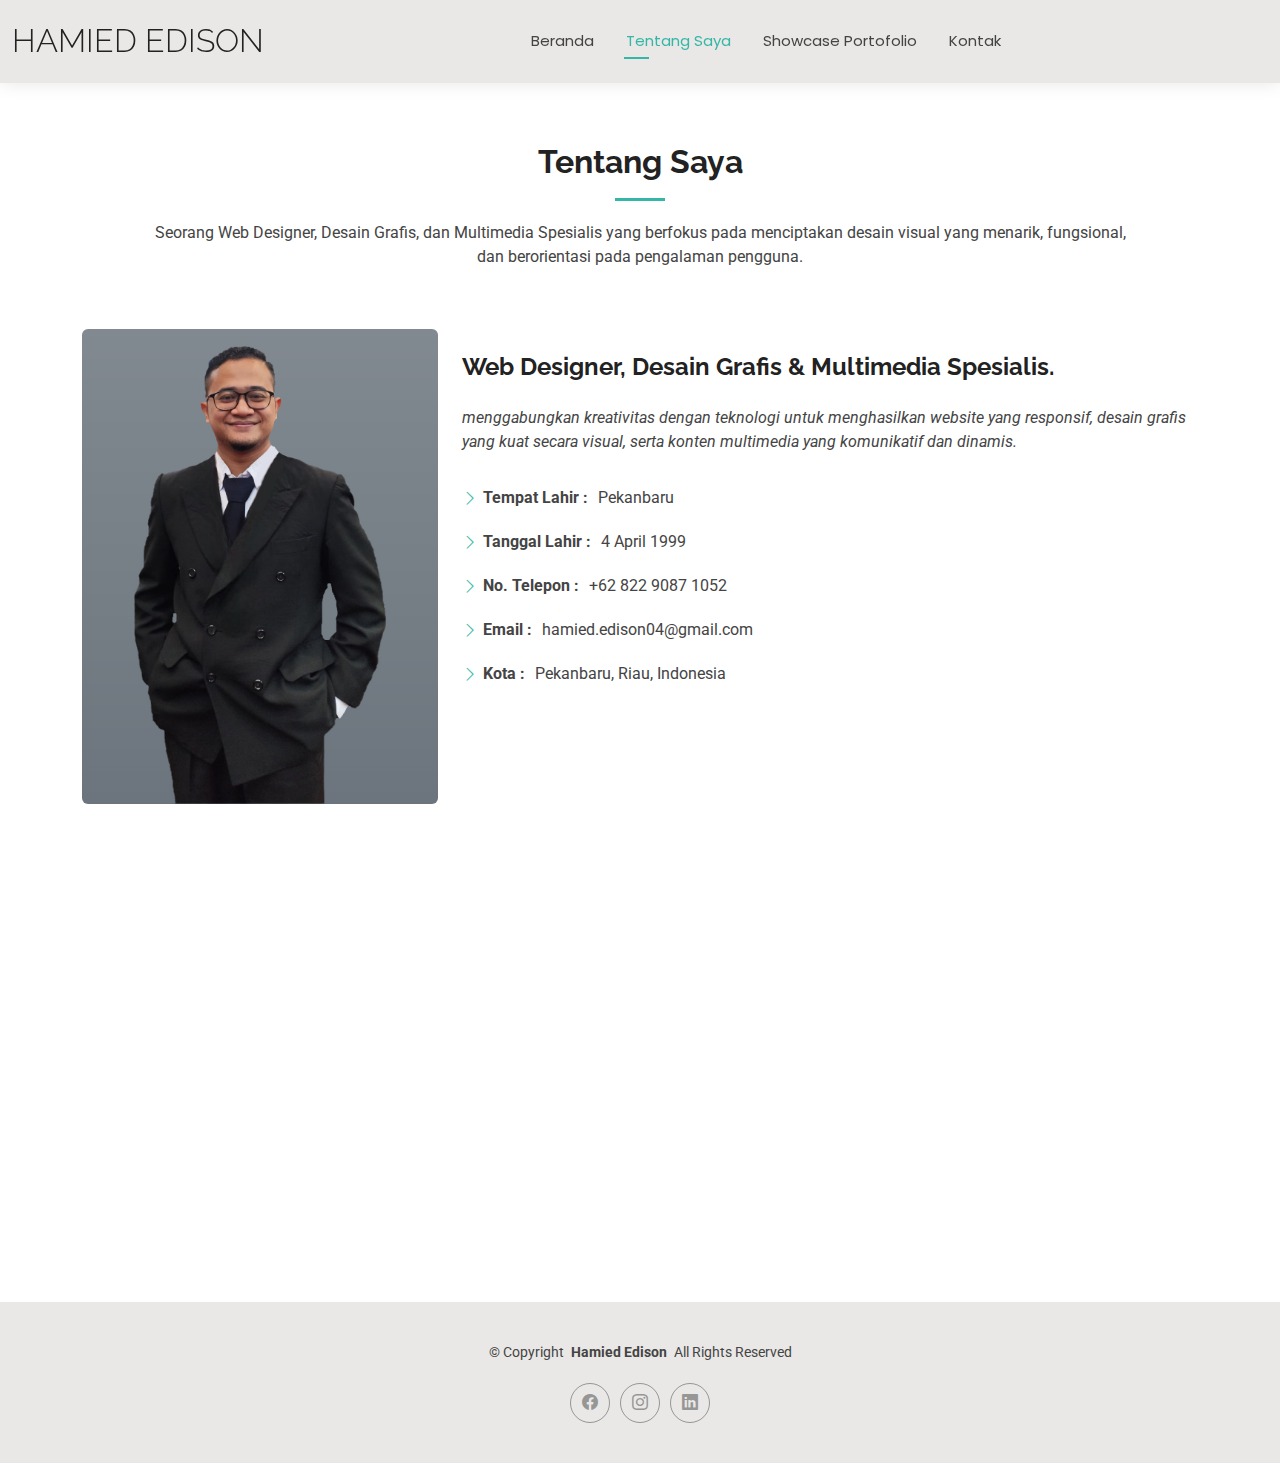
<file: about.html>
<!DOCTYPE html>
<html lang="en">

<head>
  <meta charset="utf-8">
  <meta content="width=device-width, initial-scale=1.0" name="viewport">
  <title>Tentang Saya - Hamied Edison</title>
  <meta name="description" content="">
  <meta name="keywords" content="">

  <!-- Favicons -->
  <link href="assets/img/favicon.png" rel="icon">
  <link href="assets/img/apple-touch-icon.png" rel="apple-touch-icon">

  <!-- Fonts -->
  <link href="https://fonts.googleapis.com" rel="preconnect">
  <link href="https://fonts.gstatic.com" rel="preconnect" crossorigin>
  <link href="https://fonts.googleapis.com/css2?family=Roboto:ital,wght@0,100;0,300;0,400;0,500;0,700;0,900;1,100;1,300;1,400;1,500;1,700;1,900&family=Poppins:ital,wght@0,100;0,200;0,300;0,400;0,500;0,600;0,700;0,800;0,900;1,100;1,200;1,300;1,400;1,500;1,600;1,700;1,800;1,900&family=Raleway:ital,wght@0,100;0,200;0,300;0,400;0,500;0,600;0,700;0,800;0,900;1,100;1,200;1,300;1,400;1,500;1,600;1,700;1,800;1,900&display=swap" rel="stylesheet">

  <!-- Vendor CSS Files -->
  <link href="assets/vendor/bootstrap/css/bootstrap.min.css" rel="stylesheet">
  <link href="assets/vendor/bootstrap-icons/bootstrap-icons.css" rel="stylesheet">
  <link href="assets/vendor/aos/aos.css" rel="stylesheet">
  <link href="assets/vendor/swiper/swiper-bundle.min.css" rel="stylesheet">
  <link href="assets/vendor/glightbox/css/glightbox.min.css" rel="stylesheet">

  <!-- Main CSS File -->
  <link href="assets/css/main.css" rel="stylesheet">

</head>

<body class="about-page">

  <header id="header" class="header d-flex align-items-center light-background sticky-top">
    <div class="container-fluid position-relative d-flex align-items-center justify-content-between">

      <a href="index.html" class="logo d-flex align-items-center me-auto me-xl-0">
        <!-- Uncomment the line below if you also wish to use an image logo -->
        <!-- <img src="assets/img/logo.png" alt=""> -->
        <h1 class="sitename">Hamied Edison</h1>
      </a>

      <nav id="navmenu" class="navmenu">
        <ul>
          <li><a href="index.html">Beranda</a></li>
          <li><a href="about.html" class="active">Tentang Saya</a></li>
          <li><a href="portfolio.html">Showcase Portofolio</a></li>
          <li><a href="contact.html">Kontak</a></li>
        </ul>
        <i class="mobile-nav-toggle d-xl-none bi bi-list"></i>
      </nav>
      
      <div class="header-social-links">
      </div>

    </div>
  </header>

  <main class="main">

    <!-- About Section -->
    <section id="about" class="about section">

      <!-- Section Title -->
      <div class="container section-title" data-aos="fade-up">
        <h2>Tentang Saya</h2>
        <p>Seorang Web Designer, Desain Grafis, dan Multimedia Spesialis yang berfokus pada menciptakan desain visual yang menarik, fungsional,
          <br>dan berorientasi pada pengalaman pengguna.</p>
      </div><!-- End Section Title -->

      <div class="container" data-aos="fade-up" data-aos-delay="100">

        <div class="row gy-4 justify-content-center">
          <div class="col-lg-4">
            <div class="bg-secondary bg-gradient text-white rounded overflow-hidden">
              <img src="image/about-me.png" class="img-fluid w-100" alt="About Me">
            </div>
          </div>
          <div class="col-lg-8 content"><br>
            <h2>Web Designer, Desain Grafis &amp; Multimedia Spesialis.</h2>
            <p class="fst-italic py-3">
              menggabungkan kreativitas dengan teknologi untuk menghasilkan website yang responsif,
              desain grafis yang kuat secara visual, serta konten multimedia yang komunikatif dan dinamis.
            </p>
            <div class="row">
              <div class="col-lg-6">
                <ul>
                  <li><i class="bi bi-chevron-right"></i> <strong>Tempat Lahir :</strong> <span>Pekanbaru</span></li>
                  <li><i class="bi bi-chevron-right"></i> <strong>Tanggal Lahir :</strong> <span>4 April 1999</span></li>
                  <li><i class="bi bi-chevron-right"></i> <strong>No. Telepon :</strong><span>+62 822 9087 1052</span></li>
                  <li><i class="bi bi-chevron-right"></i> <strong>Email :</strong><span>hamied.edison04@gmail.com</span></li>
                  <li><i class="bi bi-chevron-right"></i> <strong>Kota :</strong> <span>Pekanbaru, Riau, Indonesia</span></li>
                </ul>
              </div>
            </div>
          </div>
        </div>

      </div>

    </section><!-- /About Section -->

    <!-- Skills Section -->
    <section id="skills" class="skills section">

      <!-- Section Title -->
      <div class="container section-title" data-aos="fade-up">
        <h2>Keahlian</h2>
      </div><!-- End Section Title -->

      <div class="container" data-aos="fade-up" data-aos-delay="100">

        <div class="row skills-content skills-animation">

          <div class="col-lg-6">

            <div class="progress">
              <span class="skill"><span>HTML</span> <i class="val">85%</i></span>
              <div class="progress-bar-wrap">
                <div class="progress-bar" role="progressbar" aria-valuenow="85" aria-valuemin="0" aria-valuemax="100"></div>
              </div>
            </div><!-- End Skills Item -->

            <div class="progress">
              <span class="skill"><span>CSS</span> <i class="val">75%</i></span>
              <div class="progress-bar-wrap">
                <div class="progress-bar" role="progressbar" aria-valuenow="75" aria-valuemin="0" aria-valuemax="100"></div>
              </div>
            </div><!-- End Skills Item -->

            <div class="progress">
              <span class="skill"><span>Photoshop</span> <i class="val">95%</i></span>
              <div class="progress-bar-wrap">
                <div class="progress-bar" role="progressbar" aria-valuenow="95" aria-valuemin="0" aria-valuemax="100"></div>
              </div>
            </div><!-- End Skills Item -->

          </div>

          <div class="col-lg-6">

            <div class="progress">
              <span class="skill"><span>Corel Draw</span> <i class="val">65%</i></span>
              <div class="progress-bar-wrap">
                <div class="progress-bar" role="progressbar" aria-valuenow="65" aria-valuemin="0" aria-valuemax="100"></div>
              </div>
            </div><!-- End Skills Item -->

            <div class="progress">
              <span class="skill"><span>Adobe Premiere</span> <i class="val">90%</i></span>
              <div class="progress-bar-wrap">
                <div class="progress-bar" role="progressbar" aria-valuenow="90" aria-valuemin="0" aria-valuemax="100"></div>
              </div>
            </div><!-- End Skills Item -->

            <div class="progress">
              <span class="skill"><span>Capcut</span> <i class="val">95%</i></span>
              <div class="progress-bar-wrap">
                <div class="progress-bar" role="progressbar" aria-valuenow="95" aria-valuemin="0" aria-valuemax="100"></div>
              </div>
            </div><!-- End Skills Item -->

          </div>
        </div>
      </div>
    </section><!-- /Skills Section -->

  </main>

  <footer id="footer" class="footer light-background">

    <div class="container">
      <div class="copyright text-center ">
        <p>© <span>Copyright</span> <strong class="px-1 sitename">Hamied Edison</strong> <span>All Rights Reserved<br></span></p>
      </div>
      <div class="social-links d-flex justify-content-center">
        <a href=""><i class="bi bi-facebook"></i></a>
        <a href="https://www.instagram.com/hamiededison/"><i class="bi bi-instagram"></i></a>
        <a href=""><i class="bi bi-linkedin"></i></a>
      </div>
    </div>

  </footer>

  <!-- Scroll Top -->
  <a href="#" id="scroll-top" class="scroll-top d-flex align-items-center justify-content-center"><i class="bi bi-arrow-up-short"></i></a>

  <!-- Preloader -->
  <div id="preloader"></div>

  <!-- Vendor JS Files -->
  <script src="assets/vendor/bootstrap/js/bootstrap.bundle.min.js"></script>
  <script src="assets/vendor/php-email-form/validate.js"></script>
  <script src="assets/vendor/aos/aos.js"></script>
  <script src="assets/vendor/waypoints/noframework.waypoints.js"></script>
  <script src="assets/vendor/purecounter/purecounter_vanilla.js"></script>
  <script src="assets/vendor/swiper/swiper-bundle.min.js"></script>
  <script src="assets/vendor/glightbox/js/glightbox.min.js"></script>
  <script src="assets/vendor/imagesloaded/imagesloaded.pkgd.min.js"></script>
  <script src="assets/vendor/isotope-layout/isotope.pkgd.min.js"></script>

  <!-- Main JS File -->
  <script src="assets/js/main.js"></script>

</body>

</html>
</file>
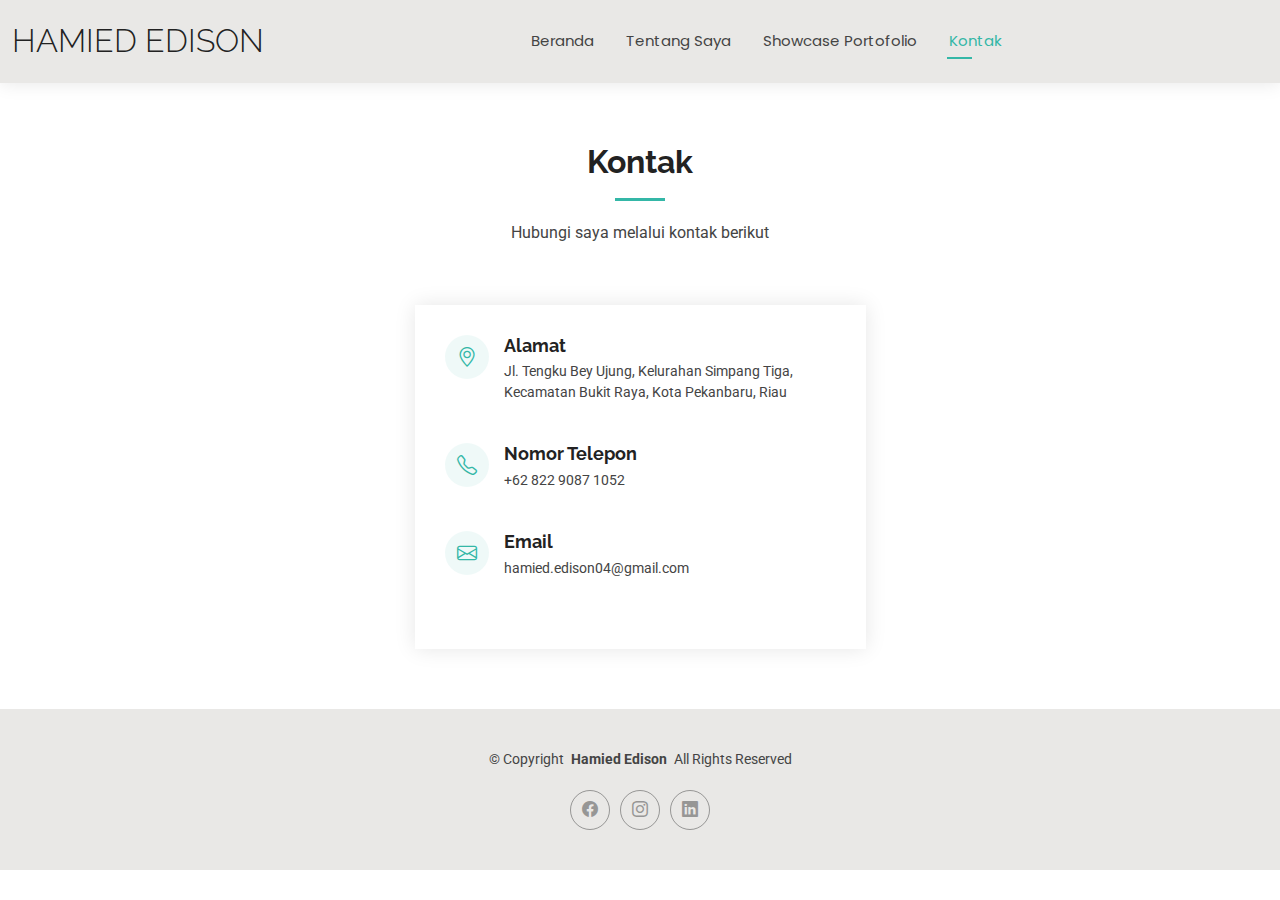
<file: contact.html>
<!DOCTYPE html>
<html lang="en">

<head>
  <meta charset="utf-8">
  <meta content="width=device-width, initial-scale=1.0" name="viewport">
  <title>Kontak - Hamied Edison</title>
  <meta name="description" content="">
  <meta name="keywords" content="">

  <!-- Favicons -->
  <link href="assets/img/favicon.png" rel="icon">
  <link href="assets/img/apple-touch-icon.png" rel="apple-touch-icon">

  <!-- Fonts -->
  <link href="https://fonts.googleapis.com" rel="preconnect">
  <link href="https://fonts.gstatic.com" rel="preconnect" crossorigin>
  <link href="https://fonts.googleapis.com/css2?family=Roboto:ital,wght@0,100;0,300;0,400;0,500;0,700;0,900;1,100;1,300;1,400;1,500;1,700;1,900&family=Poppins:ital,wght@0,100;0,200;0,300;0,400;0,500;0,600;0,700;0,800;0,900;1,100;1,200;1,300;1,400;1,500;1,600;1,700;1,800;1,900&family=Raleway:ital,wght@0,100;0,200;0,300;0,400;0,500;0,600;0,700;0,800;0,900;1,100;1,200;1,300;1,400;1,500;1,600;1,700;1,800;1,900&display=swap" rel="stylesheet">

  <!-- Vendor CSS Files -->
  <link href="assets/vendor/bootstrap/css/bootstrap.min.css" rel="stylesheet">
  <link href="assets/vendor/bootstrap-icons/bootstrap-icons.css" rel="stylesheet">
  <link href="assets/vendor/aos/aos.css" rel="stylesheet">
  <link href="assets/vendor/swiper/swiper-bundle.min.css" rel="stylesheet">
  <link href="assets/vendor/glightbox/css/glightbox.min.css" rel="stylesheet">

  <!-- Main CSS File -->
  <link href="assets/css/main.css" rel="stylesheet">
</head>

<body class="contact-page">

  <header id="header" class="header d-flex align-items-center light-background sticky-top">
    <div class="container-fluid position-relative d-flex align-items-center justify-content-between">

      <a href="index.html" class="logo d-flex align-items-center me-auto me-xl-0">
        <h1 class="sitename">Hamied Edison</h1>
      </a>

      <nav id="navmenu" class="navmenu">
        <ul>
          <li><a href="index.html">Beranda</a></li>
          <li><a href="about.html">Tentang Saya</a></li>
          <li><a href="portfolio.html">Showcase Portofolio</a></li>
          <li><a href="contact.html" class="active">Kontak</a></li>
        </ul>
        <i class="mobile-nav-toggle d-xl-none bi bi-list"></i>
      </nav>

      <div class="header-social-links">

      </div>

    </div>
  </header>

  <main class="main">

    <!-- Contact Section -->
    <section id="contact" class="contact section">

      <!-- Section Title -->
      <div class="container section-title" data-aos="fade-up">
        <h2>Kontak</h2>
        <p>Hubungi saya melalui kontak berikut</p>
      </div><!-- End Section Title -->

      <div class="container" data-aos="fade-up" data-aos-delay="100">

        <div class="row gy-4">

          <div class="col-lg-5 mx-auto">

            <div class="info-wrap">
              <div class="info-item d-flex" data-aos="fade-up" data-aos-delay="200">
                <i class="bi bi-geo-alt flex-shrink-0"></i>
                <div>
                  <h3>Alamat</h3>
                  <p>Jl. Tengku Bey Ujung, Kelurahan Simpang Tiga, Kecamatan Bukit Raya, Kota Pekanbaru, Riau</p>
                </div>
              </div><!-- End Info Item -->

              <div class="info-item d-flex" data-aos="fade-up" data-aos-delay="300">
                <i class="bi bi-telephone flex-shrink-0"></i>
                <div>
                  <h3>Nomor Telepon</h3>
                  <p>+62 822 9087 1052</p>
                </div>
              </div><!-- End Info Item -->

              <div class="info-item d-flex" data-aos="fade-up" data-aos-delay="400">
                <i class="bi bi-envelope flex-shrink-0"></i>
                <div>
                  <h3>Email</h3>
                  <p>hamied.edison04@gmail.com</p>
                </div>
              </div><!-- End Info Item -->
            </div>
          </div>
        </div>

      </div>

    </section><!-- /Contact Section -->

  </main>

  <footer id="footer" class="footer light-background">

    <div class="container">
      <div class="copyright text-center ">
        <p>© <span>Copyright</span> <strong class="px-1 sitename">Hamied Edison</strong> <span>All Rights Reserved<br></span></p>
      </div>
      <div class="social-links d-flex justify-content-center">
        <a href=""><i class="bi bi-facebook"></i></a>
        <a href="https://www.instagram.com/hamiededison/"><i class="bi bi-instagram"></i></a>
        <a href=""><i class="bi bi-linkedin"></i></a>
      </div>
    </div>

  </footer>

  <!-- Scroll Top -->
  <a href="#" id="scroll-top" class="scroll-top d-flex align-items-center justify-content-center"><i class="bi bi-arrow-up-short"></i></a>

  <!-- Preloader -->
  <div id="preloader"></div>

  <!-- Vendor JS Files -->
  <script src="assets/vendor/bootstrap/js/bootstrap.bundle.min.js"></script>
  <script src="assets/vendor/php-email-form/validate.js"></script>
  <script src="assets/vendor/aos/aos.js"></script>
  <script src="assets/vendor/waypoints/noframework.waypoints.js"></script>
  <script src="assets/vendor/purecounter/purecounter_vanilla.js"></script>
  <script src="assets/vendor/swiper/swiper-bundle.min.js"></script>
  <script src="assets/vendor/glightbox/js/glightbox.min.js"></script>
  <script src="assets/vendor/imagesloaded/imagesloaded.pkgd.min.js"></script>
  <script src="assets/vendor/isotope-layout/isotope.pkgd.min.js"></script>

  <!-- Main JS File -->
  <script src="assets/js/main.js"></script>

</body>

</html>
</file>
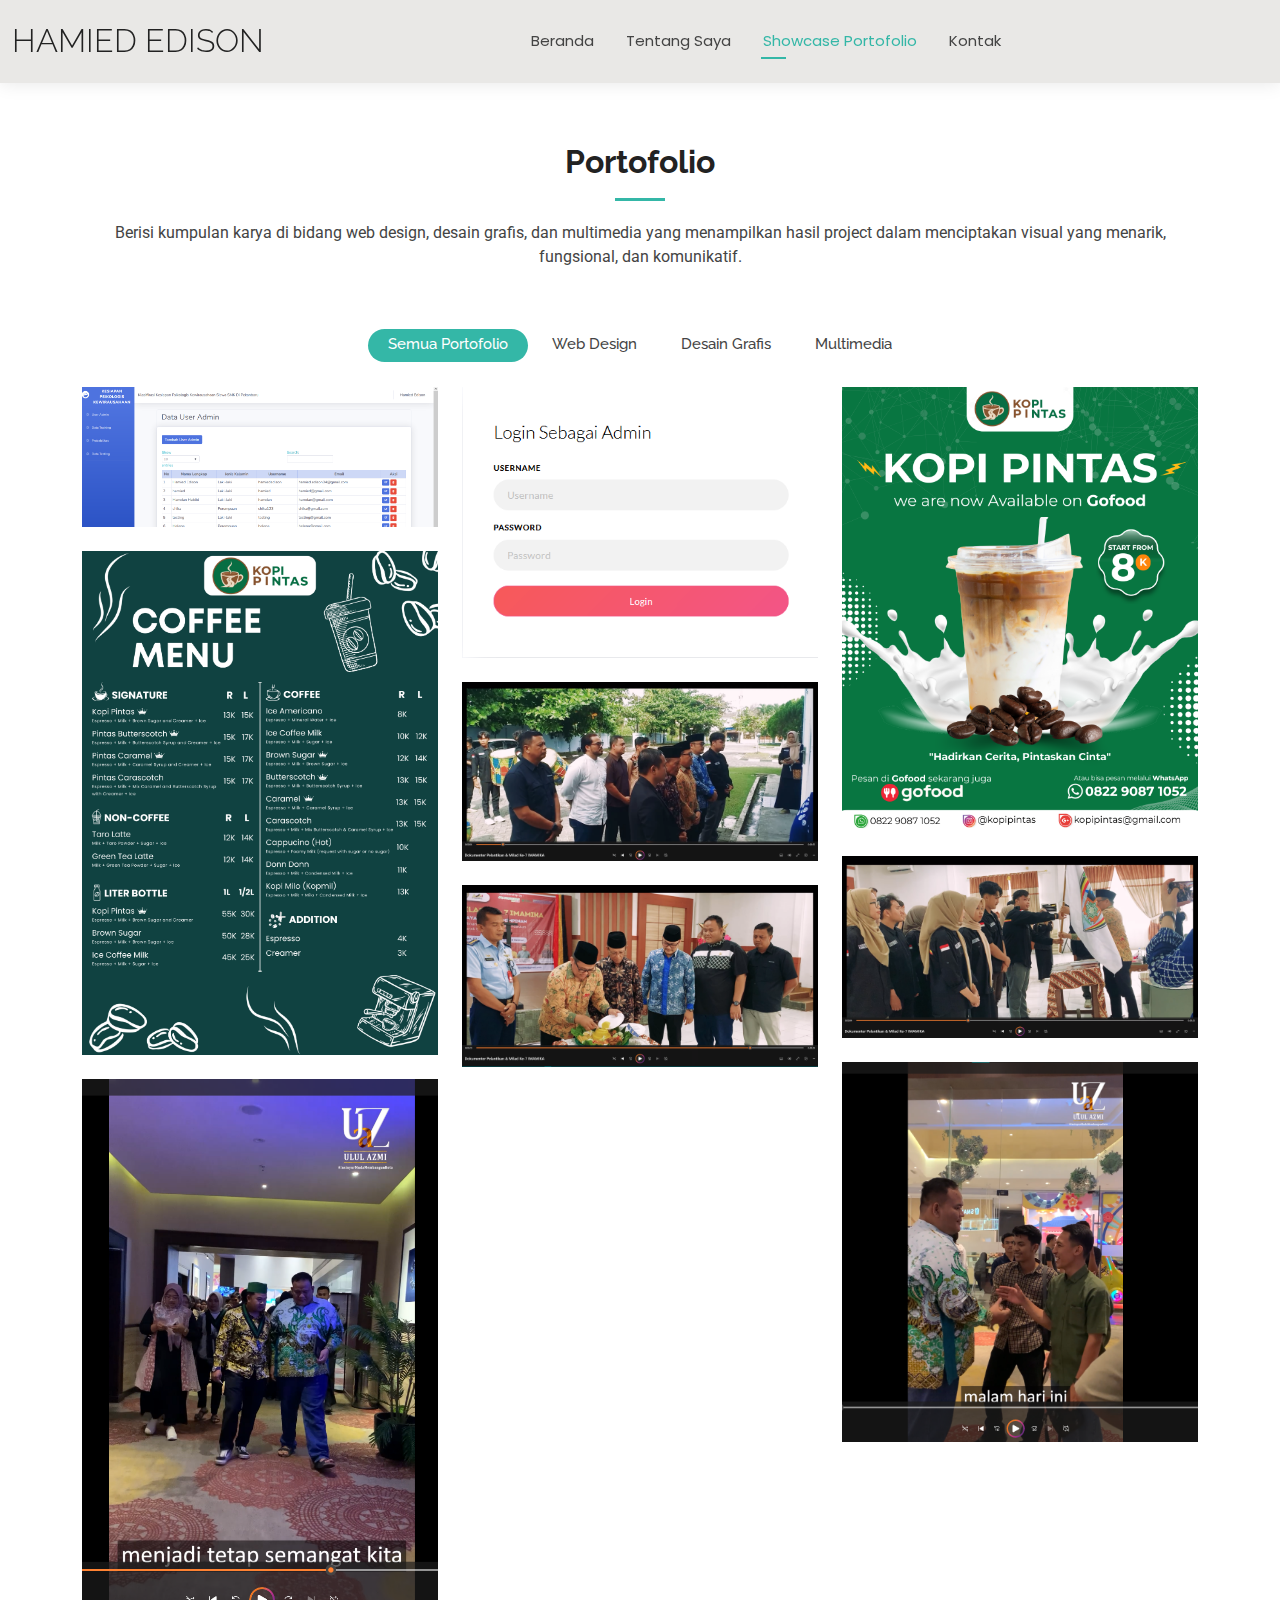
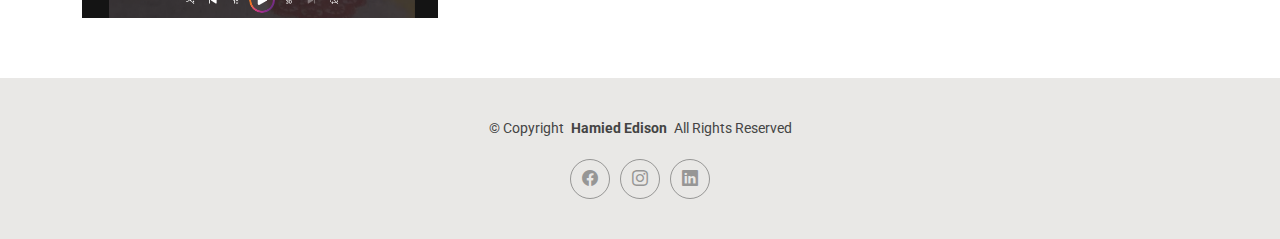
<file: portfolio.html>
<!DOCTYPE html>
<html lang="en">

<head>
  <meta charset="utf-8">
  <meta content="width=device-width, initial-scale=1.0" name="viewport">
  <title>Portofolio - Hamied Edison</title>
  <meta name="description" content="">
  <meta name="keywords" content="">

  <!-- Favicons -->
  <link href="assets/img/favicon.png" rel="icon">
  <link href="assets/img/apple-touch-icon.png" rel="apple-touch-icon">

  <!-- Fonts -->
  <link href="https://fonts.googleapis.com" rel="preconnect">
  <link href="https://fonts.gstatic.com" rel="preconnect" crossorigin>
  <link href="https://fonts.googleapis.com/css2?family=Roboto:ital,wght@0,100;0,300;0,400;0,500;0,700;0,900;1,100;1,300;1,400;1,500;1,700;1,900&family=Poppins:ital,wght@0,100;0,200;0,300;0,400;0,500;0,600;0,700;0,800;0,900;1,100;1,200;1,300;1,400;1,500;1,600;1,700;1,800;1,900&family=Raleway:ital,wght@0,100;0,200;0,300;0,400;0,500;0,600;0,700;0,800;0,900;1,100;1,200;1,300;1,400;1,500;1,600;1,700;1,800;1,900&display=swap" rel="stylesheet">

  <!-- Vendor CSS Files -->
  <link href="assets/vendor/bootstrap/css/bootstrap.min.css" rel="stylesheet">
  <link href="assets/vendor/bootstrap-icons/bootstrap-icons.css" rel="stylesheet">
  <link href="assets/vendor/aos/aos.css" rel="stylesheet">
  <link href="assets/vendor/swiper/swiper-bundle.min.css" rel="stylesheet">
  <link href="assets/vendor/glightbox/css/glightbox.min.css" rel="stylesheet">

  <!-- Main CSS File -->
  <link href="assets/css/main.css" rel="stylesheet">
</head>

<body class="portfolio-page">

  <header id="header" class="header d-flex align-items-center light-background sticky-top">
    <div class="container-fluid position-relative d-flex align-items-center justify-content-between">

      <a href="index.html" class="logo d-flex align-items-center me-auto me-xl-0">
        <h1 class="sitename">Hamied Edison</h1>
      </a>

      <nav id="navmenu" class="navmenu">
        <ul>
          <li><a href="index.html">Beranda</a></li>
          <li><a href="about.html">Tentang Saya</a></li>
          <li><a href="portfolio.html" class="active">Showcase Portofolio</a></li>
          <li><a href="contact.html">Kontak</a></li>
        </ul>
        <i class="mobile-nav-toggle d-xl-none bi bi-list"></i>
      </nav>

      <div class="header-social-links">

      </div>

    </div>
  </header>

  <main class="main">

    <!-- Portfolio Section -->
    <section id="portfolio" class="portfolio section">

      <!-- Section Title -->
      <div class="container section-title" data-aos="fade-up">
        <h2>Portofolio</h2>
        <p>Berisi kumpulan karya di bidang web design, desain grafis, dan multimedia yang menampilkan hasil project dalam menciptakan visual yang menarik, fungsional, dan komunikatif.</p>
      </div><!-- End Section Title -->

      <div class="container">

        <div class="isotope-layout" data-default-filter="*" data-layout="masonry" data-sort="original-order">

          <ul class="portfolio-filters isotope-filters" data-aos="fade-up" data-aos-delay="100">
            <li data-filter="*" class="filter-active">Semua Portofolio</li>
            <li data-filter=".filter-app">Web Design</li>
            <li data-filter=".filter-product">Desain Grafis</li>
            <li data-filter=".filter-branding">Multimedia</li>
          </ul><!-- End Portfolio Filters -->

          <div class="row gy-4 isotope-container" data-aos="fade-up" data-aos-delay="200">

            <div class="col-lg-4 col-md-6 portfolio-item isotope-item filter-app">
              <img src="image/web1.png" class="img-fluid" alt="">
              <div class="portfolio-info">
                <h4>Web Design 1</h4>
                <a href="image/web1.png" title="Web Design 1" data-gallery="portfolio-gallery-app" class="glightbox preview-link"><i class="bi bi-zoom-in"></i></a>
              </div>
            </div><!-- End Portfolio Item -->

            <div class="col-lg-4 col-md-6 portfolio-item isotope-item filter-app">
              <img src="image/web2.png" class="img-fluid" alt="">
              <div class="portfolio-info">
                <h4>Web Design 2</h4>
                <a href="image/web2.png" title="Web Design 2" data-gallery="portfolio-gallery-app" class="glightbox preview-link"><i class="bi bi-zoom-in"></i></a>
              </div>
            </div><!-- End Portfolio Item -->

            <div class="col-lg-4 col-md-6 portfolio-item isotope-item filter-product">
              <img src="image/desain1.png" class="img-fluid" alt="">
              <div class="portfolio-info">
                <h4>Desain Grafis 1</h4>
                <a href="image/desain1.jpg" title="Desain Grafis 1" data-gallery="portfolio-gallery-product" class="glightbox preview-link"><i class="bi bi-zoom-in"></i></a>
              </div>
            </div><!-- End Portfolio Item -->

            <div class="col-lg-4 col-md-6 portfolio-item isotope-item filter-product">
              <img src="image/desain2.jpg" class="img-fluid" alt="">
              <div class="portfolio-info">
                <h4>Desain Grafis 2</h4>
                <a href="image/desain2.jpg" title="Desain Grafis 2" data-gallery="portfolio-gallery-product" class="glightbox preview-link"><i class="bi bi-zoom-in"></i></a>
              </div>
            </div><!-- End Portfolio Item -->

            <div class="col-lg-4 col-md-6 portfolio-item isotope-item filter-branding">
              <img src="image/video1.png" class="img-fluid" alt="">
              <div class="portfolio-info">
                <h4>Multimedia 1</h4>
                <a href="image/video1.png" title="Multimedia 1" data-gallery="portfolio-gallery-branding" class="glightbox preview-link"><i class="bi bi-zoom-in"></i></a>
              </div>
            </div><!-- End Portfolio Item -->

            <div class="col-lg-4 col-md-6 portfolio-item isotope-item filter-branding">
              <img src="image/video1a.png" class="img-fluid" alt="">
              <div class="portfolio-info">
                <h4>Multimedia 2</h4>
                <a href="image/video1a.png" title="Multimedia 2" data-gallery="portfolio-gallery-branding" class="glightbox preview-link"><i class="bi bi-zoom-in"></i></a>
              </div>
            </div><!-- End Portfolio Item -->

            <div class="col-lg-4 col-md-6 portfolio-item isotope-item filter-branding">
              <img src="image/video1b.png" class="img-fluid" alt="">
              <div class="portfolio-info">
                <h4>Multimedia 3</h4>
                <a href="image/video1b.png" title="Multimedia 3" data-gallery="portfolio-gallery-branding" class="glightbox preview-link"><i class="bi bi-zoom-in"></i></a>
              </div>
            </div><!-- End Portfolio Item -->

            <div class="col-lg-4 col-md-6 portfolio-item isotope-item filter-branding">
              <img src="image/video2.png" class="img-fluid" alt="">
              <div class="portfolio-info">
                <h4>Multimedia 4</h4>
                <a href="image/video2.png" title="Multimedia 4" data-gallery="portfolio-gallery-branding" class="glightbox preview-link"><i class="bi bi-zoom-in"></i></a>
              </div>
            </div><!-- End Portfolio Item -->

            <div class="col-lg-4 col-md-6 portfolio-item isotope-item filter-branding">
              <img src="image/video2a.png" class="img-fluid" alt="">
              <div class="portfolio-info">
                <h4>Multimedia 5</h4>
                <a href="image/video2a.png" title="Multimedia 5" data-gallery="portfolio-gallery-branding" class="glightbox preview-link"><i class="bi bi-zoom-in"></i></a>
              </div>
            </div><!-- End Portfolio Item -->

          </div><!-- End Portfolio Container -->

        </div>

      </div>

    </section><!-- /Portfolio Section -->

  </main>

  <footer id="footer" class="footer light-background">

    <div class="container">
      <div class="copyright text-center ">
        <p>© <span>Copyright</span> <strong class="px-1 sitename">Hamied Edison</strong> <span>All Rights Reserved<br></span></p>
      </div>
      <div class="social-links d-flex justify-content-center">
        <a href=""><i class="bi bi-facebook"></i></a>
        <a href="https://www.instagram.com/hamiededison/"><i class="bi bi-instagram"></i></a>
        <a href=""><i class="bi bi-linkedin"></i></a>
      </div>
    </div>

  </footer>

  <!-- Scroll Top -->
  <a href="#" id="scroll-top" class="scroll-top d-flex align-items-center justify-content-center"><i class="bi bi-arrow-up-short"></i></a>

  <!-- Preloader -->
  <div id="preloader"></div>

  <!-- Vendor JS Files -->
  <script src="assets/vendor/bootstrap/js/bootstrap.bundle.min.js"></script>
  <script src="assets/vendor/php-email-form/validate.js"></script>
  <script src="assets/vendor/aos/aos.js"></script>
  <script src="assets/vendor/waypoints/noframework.waypoints.js"></script>
  <script src="assets/vendor/purecounter/purecounter_vanilla.js"></script>
  <script src="assets/vendor/swiper/swiper-bundle.min.js"></script>
  <script src="assets/vendor/glightbox/js/glightbox.min.js"></script>
  <script src="assets/vendor/imagesloaded/imagesloaded.pkgd.min.js"></script>
  <script src="assets/vendor/isotope-layout/isotope.pkgd.min.js"></script>

  <!-- Main JS File -->
  <script src="assets/js/main.js"></script>

</body>

</html>
</file>
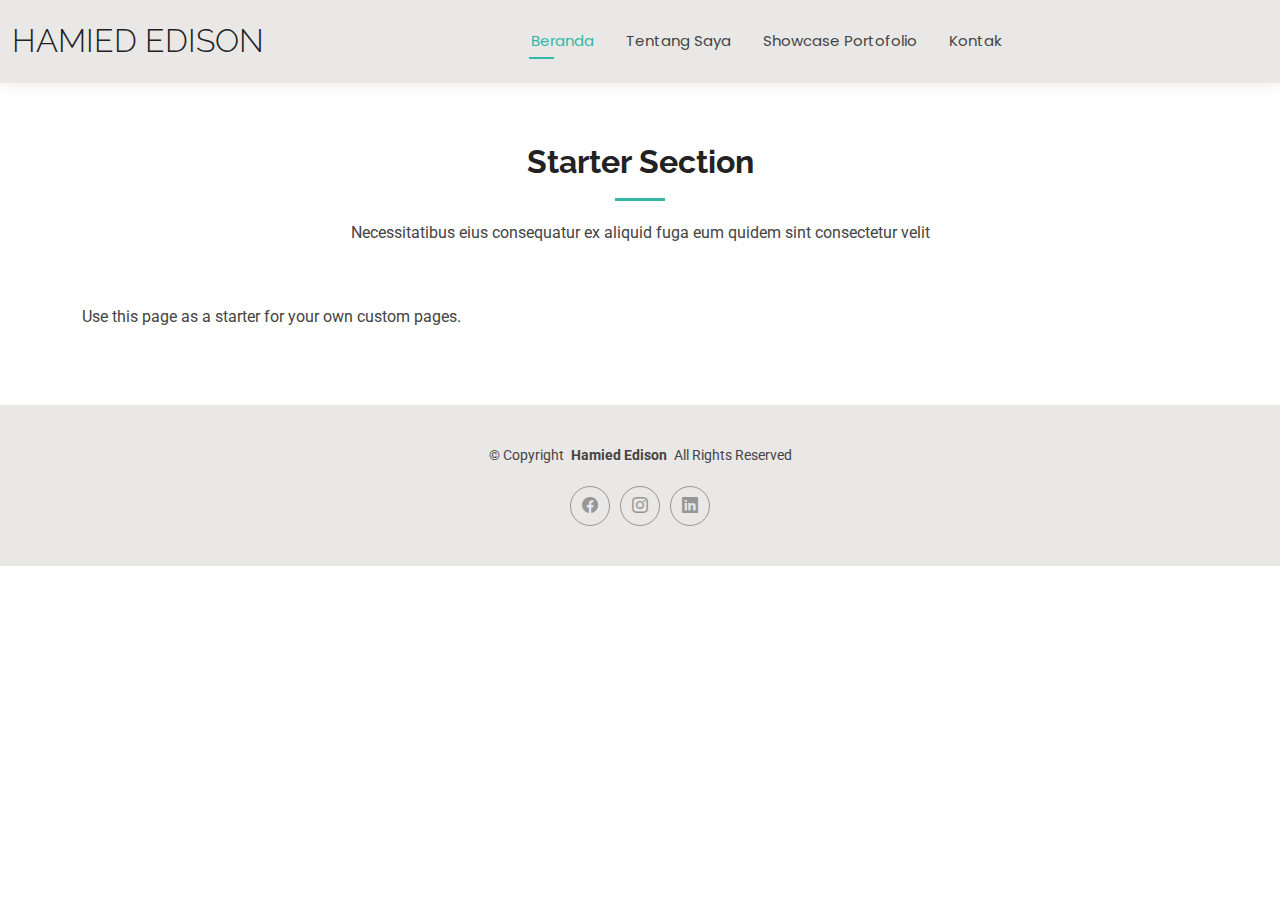
<file: starter-page.html>
<!DOCTYPE html>
<html lang="en">

<head>
  <meta charset="utf-8">
  <meta content="width=device-width, initial-scale=1.0" name="viewport">
  <title>Starter Page Hamied Edison</title>
  <meta name="description" content="">
  <meta name="keywords" content="">

  <!-- Favicons -->
  <link href="assets/img/favicon.png" rel="icon">
  <link href="assets/img/apple-touch-icon.png" rel="apple-touch-icon">

  <!-- Fonts -->
  <link href="https://fonts.googleapis.com" rel="preconnect">
  <link href="https://fonts.gstatic.com" rel="preconnect" crossorigin>
  <link href="https://fonts.googleapis.com/css2?family=Roboto:ital,wght@0,100;0,300;0,400;0,500;0,700;0,900;1,100;1,300;1,400;1,500;1,700;1,900&family=Poppins:ital,wght@0,100;0,200;0,300;0,400;0,500;0,600;0,700;0,800;0,900;1,100;1,200;1,300;1,400;1,500;1,600;1,700;1,800;1,900&family=Raleway:ital,wght@0,100;0,200;0,300;0,400;0,500;0,600;0,700;0,800;0,900;1,100;1,200;1,300;1,400;1,500;1,600;1,700;1,800;1,900&display=swap" rel="stylesheet">

  <!-- Vendor CSS Files -->
  <link href="assets/vendor/bootstrap/css/bootstrap.min.css" rel="stylesheet">
  <link href="assets/vendor/bootstrap-icons/bootstrap-icons.css" rel="stylesheet">
  <link href="assets/vendor/aos/aos.css" rel="stylesheet">
  <link href="assets/vendor/swiper/swiper-bundle.min.css" rel="stylesheet">
  <link href="assets/vendor/glightbox/css/glightbox.min.css" rel="stylesheet">

  <!-- Main CSS File -->
  <link href="assets/css/main.css" rel="stylesheet">
</head>

<body class="starter-page-page">

  <header id="header" class="header d-flex align-items-center light-background sticky-top">
    <div class="container-fluid position-relative d-flex align-items-center justify-content-between">

      <a href="index.html" class="logo d-flex align-items-center me-auto me-xl-0">
        <h1 class="sitename">Hamied Edison</h1>
      </a>

      <nav id="navmenu" class="navmenu">
        <ul>
          <li><a href="index.html" class="active">Beranda</a></li>
          <li><a href="about.html">Tentang Saya</a></li>
          <li><a href="portfolio.html">Showcase Portofolio</a></li>
          <li><a href="contact.html">Kontak</a></li>
        </ul>
        <i class="mobile-nav-toggle d-xl-none bi bi-list"></i>
      </nav>

      <div class="header-social-links">

      </div>

    </div>
  </header>

  <main class="main">

    <!-- Starter Section Section -->
    <section id="starter-section" class="starter-section section">

      <!-- Section Title -->
      <div class="container section-title" data-aos="fade-up">
        <h2>Starter Section</h2>
        <p>Necessitatibus eius consequatur ex aliquid fuga eum quidem sint consectetur velit</p>
      </div><!-- End Section Title -->

      <div class="container" data-aos="fade-up">
        <p>Use this page as a starter for your own custom pages.</p>
      </div>

    </section><!-- /Starter Section Section -->

  </main>

  <footer id="footer" class="footer light-background">

    <div class="container">
      <div class="copyright text-center ">
        <p>© <span>Copyright</span> <strong class="px-1 sitename">Hamied Edison</strong> <span>All Rights Reserved<br></span></p>
      </div>
      <div class="social-links d-flex justify-content-center">
        <a href=""><i class="bi bi-facebook"></i></a>
        <a href="https://www.instagram.com/hamiededison/"><i class="bi bi-instagram"></i></a>
        <a href=""><i class="bi bi-linkedin"></i></a>
      </div>
    </div>

  </footer>

  <!-- Scroll Top -->
  <a href="#" id="scroll-top" class="scroll-top d-flex align-items-center justify-content-center"><i class="bi bi-arrow-up-short"></i></a>

  <!-- Preloader -->
  <div id="preloader"></div>

  <!-- Vendor JS Files -->
  <script src="assets/vendor/bootstrap/js/bootstrap.bundle.min.js"></script>
  <script src="assets/vendor/php-email-form/validate.js"></script>
  <script src="assets/vendor/aos/aos.js"></script>
  <script src="assets/vendor/waypoints/noframework.waypoints.js"></script>
  <script src="assets/vendor/purecounter/purecounter_vanilla.js"></script>
  <script src="assets/vendor/swiper/swiper-bundle.min.js"></script>
  <script src="assets/vendor/glightbox/js/glightbox.min.js"></script>
  <script src="assets/vendor/imagesloaded/imagesloaded.pkgd.min.js"></script>
  <script src="assets/vendor/isotope-layout/isotope.pkgd.min.js"></script>

  <!-- Main JS File -->
  <script src="assets/js/main.js"></script>

</body>

</html>
</file>
<file: assets/css/main.css>
/**
* Template Name: Kelly
* Template URL: https://bootstrapmade.com/kelly-free-bootstrap-cv-resume-html-template/
* Updated: Aug 07 2024 with Bootstrap v5.3.3
* Author: BootstrapMade.com
* License: https://bootstrapmade.com/license/
*/

/*--------------------------------------------------------------
# Font & Color Variables
# Help: https://bootstrapmade.com/color-system/
--------------------------------------------------------------*/
/* Fonts */
:root {
  --default-font: "Roboto",  system-ui, -apple-system, "Segoe UI", Roboto, "Helvetica Neue", Arial, "Noto Sans", "Liberation Sans", sans-serif, "Apple Color Emoji", "Segoe UI Emoji", "Segoe UI Symbol", "Noto Color Emoji";
  --heading-font: "Raleway",  sans-serif;
  --nav-font: "Poppins",  sans-serif;
}

/* Global Colors - The following color variables are used throughout the website. Updating them here will change the color scheme of the entire website */
:root { 
  --background-color: #ffffff; /* Background color for the entire website, including individual sections */
  --default-color: #444444; /* Default color used for the majority of the text content across the entire website */
  --heading-color: #222222; /* Color for headings, subheadings and title throughout the website */
  --accent-color: #34b7a7; /* Accent color that represents your brand on the website. It's used for buttons, links, and other elements that need to stand out */
  --surface-color: #ffffff; /* The surface color is used as a background of boxed elements within sections, such as cards, icon boxes, or other elements that require a visual separation from the global background. */
  --contrast-color: #ffffff; /* Contrast color for text, ensuring readability against backgrounds of accent, heading, or default colors. */
}

/* Nav Menu Colors - The following color variables are used specifically for the navigation menu. They are separate from the global colors to allow for more customization options */
:root {
  --nav-color: #444444;  /* The default color of the main navmenu links */
  --nav-hover-color: #34b7a7; /* Applied to main navmenu links when they are hovered over or active */
  --nav-mobile-background-color: #ffffff; /* Used as the background color for mobile navigation menu */
  --nav-dropdown-background-color: #ffffff; /* Used as the background color for dropdown items that appear when hovering over primary navigation items */
  --nav-dropdown-color: #444444; /* Used for navigation links of the dropdown items in the navigation menu. */
  --nav-dropdown-hover-color: #34b7a7; /* Similar to --nav-hover-color, this color is applied to dropdown navigation links when they are hovered over. */
}

/* Color Presets - These classes override global colors when applied to any section or element, providing reuse of the sam color scheme. */

.light-background {
  --background-color: #e9e8e6;
  --surface-color: #ffffff;
}

.dark-background {
  --background-color: #060606;
  --default-color: #ffffff;
  --heading-color: #ffffff;
  --surface-color: #252525;
  --contrast-color: #ffffff;
}

/* Smooth scroll */
:root {
  scroll-behavior: smooth;
}

/*--------------------------------------------------------------
# General Styling & Shared Classes
--------------------------------------------------------------*/
body {
  color: var(--default-color);
  background-color: var(--background-color);
  font-family: var(--default-font);
}

a {
  color: var(--accent-color);
  text-decoration: none;
  transition: 0.3s;
}

a:hover {
  color: color-mix(in srgb, var(--accent-color), transparent 25%);
  text-decoration: none;
}

h1,
h2,
h3,
h4,
h5,
h6 {
  color: var(--heading-color);
  font-family: var(--heading-font);
}

/* PHP Email Form Messages
------------------------------*/
.php-email-form .error-message {
  display: none;
  background: #df1529;
  color: #ffffff;
  text-align: left;
  padding: 15px;
  margin-bottom: 24px;
  font-weight: 600;
}

.php-email-form .sent-message {
  display: none;
  color: #ffffff;
  background: #059652;
  text-align: center;
  padding: 15px;
  margin-bottom: 24px;
  font-weight: 600;
}

.php-email-form .loading {
  display: none;
  background: var(--surface-color);
  text-align: center;
  padding: 15px;
  margin-bottom: 24px;
}

.php-email-form .loading:before {
  content: "";
  display: inline-block;
  border-radius: 50%;
  width: 24px;
  height: 24px;
  margin: 0 10px -6px 0;
  border: 3px solid var(--accent-color);
  border-top-color: var(--surface-color);
  animation: php-email-form-loading 1s linear infinite;
}

@keyframes php-email-form-loading {
  0% {
    transform: rotate(0deg);
  }

  100% {
    transform: rotate(360deg);
  }
}

/*--------------------------------------------------------------
# Global Header
--------------------------------------------------------------*/
.header {
  color: var(--default-color);
  background-color: var(--background-color);
  padding: 15px 0;
  transition: all 0.5s;
  z-index: 997;
  box-shadow: 0px 0 18px rgba(0, 0, 0, 0.1);
}

.header .logo {
  line-height: 1;
}

.header .logo img {
  max-height: 36px;
  margin-right: 8px;
}

.header .logo h1 {
  font-size: 32px;
  margin: 0;
  font-weight: 300;
  text-transform: uppercase;
  color: var(--heading-color);
}

.header .header-social-links {
  padding-right: 15px;
}

.header .header-social-links a {
  color: color-mix(in srgb, var(--default-color), transparent 40%);
  padding-left: 6px;
  display: inline-block;
  transition: 0.3s;
  font-size: 16px;
}

.header .header-social-links a:hover {
  color: var(--accent-color);
}

.header .header-social-links a i {
  line-height: 0px;
}

@media (max-width: 1200px) {
  .header .logo {
    order: 1;
  }

  .header .header-social-links {
    order: 2;
  }

  .header .navmenu {
    order: 3;
  }
}

/*--------------------------------------------------------------
# Navigation Menu
--------------------------------------------------------------*/
/* Desktop Navigation */
@media (min-width: 1200px) {
  .navmenu {
    padding: 0;
  }

  .navmenu ul {
    margin: 0;
    padding: 0;
    display: flex;
    list-style: none;
    align-items: center;
  }

  .navmenu li {
    position: relative;
  }

  .navmenu>ul>li {
    white-space: nowrap;
    padding: 15px 14px;
  }

  .navmenu>ul>li:last-child {
    padding-right: 0;
  }

  .navmenu a,
  .navmenu a:focus {
    color: var(--nav-color);
    font-size: 15px;
    padding: 0 2px;
    font-family: var(--nav-font);
    font-weight: 400;
    display: flex;
    align-items: center;
    justify-content: space-between;
    white-space: nowrap;
    transition: 0.3s;
    position: relative;
  }

  .navmenu a i,
  .navmenu a:focus i {
    font-size: 12px;
    line-height: 0;
    margin-left: 5px;
    transition: 0.3s;
  }

  .navmenu>ul>li>a:before {
    content: "";
    position: absolute;
    height: 2px;
    bottom: -6px;
    left: 0;
    background-color: var(--nav-hover-color);
    visibility: hidden;
    width: 0px;
    transition: all 0.3s ease-in-out 0s;
  }

  .navmenu a:hover:before,
  .navmenu li:hover>a:before,
  .navmenu .active:before {
    visibility: visible;
    width: 25px;
  }

  .navmenu li:hover>a,
  .navmenu .active,
  .navmenu .active:focus {
    color: var(--nav-hover-color);
  }

  .navmenu .dropdown ul {
    margin: 0;
    padding: 10px 0;
    background: var(--nav-dropdown-background-color);
    display: block;
    position: absolute;
    visibility: hidden;
    left: 14px;
    top: 130%;
    opacity: 0;
    transition: 0.3s;
    border-radius: 4px;
    z-index: 99;
    box-shadow: 0px 0px 30px rgba(0, 0, 0, 0.1);
  }

  .navmenu .dropdown ul li {
    min-width: 200px;
  }

  .navmenu .dropdown ul a {
    padding: 10px 20px;
    font-size: 15px;
    text-transform: none;
    color: var(--nav-dropdown-color);
  }

  .navmenu .dropdown ul a i {
    font-size: 12px;
  }

  .navmenu .dropdown ul a:hover,
  .navmenu .dropdown ul .active:hover,
  .navmenu .dropdown ul li:hover>a {
    color: var(--nav-dropdown-hover-color);
  }

  .navmenu .dropdown:hover>ul {
    opacity: 1;
    top: 100%;
    visibility: visible;
  }

  .navmenu .dropdown .dropdown ul {
    top: 0;
    left: -90%;
    visibility: hidden;
  }

  .navmenu .dropdown .dropdown:hover>ul {
    opacity: 1;
    top: 0;
    left: -100%;
    visibility: visible;
  }
}

/* Mobile Navigation */
@media (max-width: 1199px) {
  .mobile-nav-toggle {
    color: var(--nav-color);
    font-size: 28px;
    line-height: 0;
    margin-right: 10px;
    cursor: pointer;
    transition: color 0.3s;
  }

  .navmenu {
    padding: 0;
    z-index: 9997;
  }

  .navmenu ul {
    display: none;
    list-style: none;
    position: absolute;
    inset: 60px 20px 20px 20px;
    padding: 10px 0;
    margin: 0;
    border-radius: 6px;
    background-color: var(--nav-mobile-background-color);
    border: 1px solid color-mix(in srgb, var(--default-color), transparent 90%);
    box-shadow: none;
    overflow-y: auto;
    transition: 0.3s;
    z-index: 9998;
  }

  .navmenu a,
  .navmenu a:focus {
    color: var(--nav-dropdown-color);
    padding: 10px 20px;
    font-family: var(--nav-font);
    font-size: 17px;
    font-weight: 500;
    display: flex;
    align-items: center;
    justify-content: space-between;
    white-space: nowrap;
    transition: 0.3s;
  }

  .navmenu a i,
  .navmenu a:focus i {
    font-size: 12px;
    line-height: 0;
    margin-left: 5px;
    width: 30px;
    height: 30px;
    display: flex;
    align-items: center;
    justify-content: center;
    border-radius: 50%;
    transition: 0.3s;
    background-color: color-mix(in srgb, var(--accent-color), transparent 90%);
  }

  .navmenu a i:hover,
  .navmenu a:focus i:hover {
    background-color: var(--accent-color);
    color: var(--contrast-color);
  }

  .navmenu a:hover,
  .navmenu .active,
  .navmenu .active:focus {
    color: var(--nav-dropdown-hover-color);
  }

  .navmenu .active i,
  .navmenu .active:focus i {
    background-color: var(--accent-color);
    color: var(--contrast-color);
    transform: rotate(180deg);
  }

  .navmenu .dropdown ul {
    position: static;
    display: none;
    z-index: 99;
    padding: 10px 0;
    margin: 10px 20px;
    background-color: var(--nav-dropdown-background-color);
    transition: all 0.5s ease-in-out;
  }

  .navmenu .dropdown ul ul {
    background-color: rgba(33, 37, 41, 0.1);
  }

  .navmenu .dropdown>.dropdown-active {
    display: block;
    background-color: rgba(33, 37, 41, 0.03);
  }

  .mobile-nav-active {
    overflow: hidden;
  }

  .mobile-nav-active .mobile-nav-toggle {
    color: #fff;
    position: absolute;
    font-size: 32px;
    top: 15px;
    right: 15px;
    margin-right: 0;
    z-index: 9999;
  }

  .mobile-nav-active .navmenu {
    position: fixed;
    overflow: hidden;
    inset: 0;
    background: rgba(33, 37, 41, 0.8);
    transition: 0.3s;
  }

  .mobile-nav-active .navmenu>ul {
    display: block;
  }
}

/*--------------------------------------------------------------
# Global Footer
--------------------------------------------------------------*/
.footer {
  color: var(--default-color);
  background-color: var(--background-color);
  font-size: 14px;
  padding: 40px 0;
  position: relative;
}

.footer .copyright p {
  margin-bottom: 0;
}

.footer .social-links {
  margin-top: 20px;
}

.footer .social-links a {
  display: flex;
  align-items: center;
  justify-content: center;
  width: 40px;
  height: 40px;
  border-radius: 50%;
  border: 1px solid color-mix(in srgb, var(--default-color), transparent 50%);
  font-size: 16px;
  color: color-mix(in srgb, var(--default-color), transparent 50%);
  margin: 0 5px;
  transition: 0.3s;
}

.footer .social-links a:hover {
  color: var(--accent-color);
  border-color: var(--accent-color);
}

.footer .credits {
  margin-top: 10px;
  font-size: 13px;
  text-align: center;
}

/*--------------------------------------------------------------
# Preloader
--------------------------------------------------------------*/
#preloader {
  position: fixed;
  inset: 0;
  z-index: 9999;
  overflow: hidden;
  background-color: var(--background-color);
  transition: all 0.6s ease-out;
  width: 100%;
  height: 100vh;
}

#preloader:before,
#preloader:after {
  content: "";
  position: absolute;
  border: 4px solid var(--accent-color);
  border-radius: 50%;
  animation: animate-preloader 2s cubic-bezier(0, 0.2, 0.8, 1) infinite;
}

#preloader:after {
  animation-delay: -0.5s;
}

@keyframes animate-preloader {
  0% {
    width: 10px;
    height: 10px;
    top: calc(50% - 5px);
    left: calc(50% - 5px);
    opacity: 1;
  }

  100% {
    width: 72px;
    height: 72px;
    top: calc(50% - 36px);
    left: calc(50% - 36px);
    opacity: 0;
  }
}

/*--------------------------------------------------------------
# Scroll Top Button
--------------------------------------------------------------*/
.scroll-top {
  position: fixed;
  visibility: hidden;
  opacity: 0;
  right: 15px;
  bottom: -15px;
  z-index: 99999;
  background-color: var(--accent-color);
  width: 44px;
  height: 44px;
  border-radius: 50px;
  transition: all 0.4s;
}

.scroll-top i {
  font-size: 24px;
  color: var(--contrast-color);
  line-height: 0;
}

.scroll-top:hover {
  background-color: color-mix(in srgb, var(--accent-color), transparent 20%);
  color: var(--contrast-color);
}

.scroll-top.active {
  visibility: visible;
  opacity: 1;
  bottom: 15px;
}

/*--------------------------------------------------------------
# Disable aos animation delay on mobile devices
--------------------------------------------------------------*/
@media screen and (max-width: 768px) {
  [data-aos-delay] {
    transition-delay: 0 !important;
  }
}

/*--------------------------------------------------------------
# Global Page Titles & Breadcrumbs
--------------------------------------------------------------*/
.page-title {
  color: var(--default-color);
  background-color: var(--background-color);
  padding: 25px 0;
  position: relative;
  border-bottom: 1px solid color-mix(in srgb, var(--default-color), transparent 85%);
}

.page-title h1 {
  font-size: 24px;
  font-weight: 400;
}

.page-title .breadcrumbs ol {
  display: flex;
  flex-wrap: wrap;
  list-style: none;
  padding: 0;
  margin: 0;
  font-size: 14px;
  font-weight: 400;
}

.page-title .breadcrumbs ol li+li {
  padding-left: 10px;
}

.page-title .breadcrumbs ol li+li::before {
  content: "/";
  display: inline-block;
  padding-right: 10px;
  color: color-mix(in srgb, var(--default-color), transparent 70%);
}

/*--------------------------------------------------------------
# Global Sections
--------------------------------------------------------------*/
section,
.section {
  color: var(--default-color);
  background-color: var(--background-color);
  padding: 60px 0;
  scroll-margin-top: 100px;
  overflow: clip;
}

@media (max-width: 1199px) {

  section,
  .section {
    scroll-margin-top: 66px;
  }
}

/*--------------------------------------------------------------
# Global Section Titles
--------------------------------------------------------------*/
.section-title {
  text-align: center;
  padding-bottom: 60px;
  position: relative;
}

.section-title h2 {
  font-size: 32px;
  font-weight: 700;
  margin-bottom: 20px;
  padding-bottom: 20px;
  position: relative;
}

.section-title h2:after {
  content: "";
  position: absolute;
  display: block;
  width: 50px;
  height: 3px;
  background: var(--accent-color);
  left: 0;
  right: 0;
  bottom: 0;
  margin: auto;
}

.section-title p {
  margin-bottom: 0;
}

/*--------------------------------------------------------------
# Hero Section
--------------------------------------------------------------*/
.hero {
  width: 100%;
  min-height: calc(100vh - 82px);
  position: relative;
  padding: 80px 0;
  display: flex;
  align-items: center;
  justify-content: center;
  padding-left: 15%;
}

@media (max-width: 1200px) {
  .hero {
    min-height: calc(100vh - 68px);
  }
}

.hero img {
  position: relative;
  inset: 0;
  display: block;
  width: 80%;
  height: 80%;
  object-fit: cover;
  z-index: 1;
}

.hero .container {
  position: relative;
  z-index: 3;
}

.hero h2 {
  margin: 0;
  font-size: 48px;
  font-weight: 700;
}

.hero p {
  margin: 10px 0 0 0;
  font-size: 24px;
  color: var(--heading-color);
}

.hero .btn-get-started {
  color: var(--contrast-color);
  background: var(--accent-color);
  font-family: var(--heading-font);
  text-transform: uppercase;
  font-weight: 600;
  font-size: 12px;
  letter-spacing: 1px;
  display: inline-block;
  padding: 12px 40px;
  border-radius: 50px;
  transition: 0.5s;
  margin-top: 30px;
}

.hero .btn-get-started:hover {
  background: color-mix(in srgb, var(--accent-color) 90%, white 20%);
}

@media (max-width: 768px) {
  .hero h2 {
    font-size: 32px;
  }

  .hero p {
    font-size: 18px;
  }
}

/*--------------------------------------------------------------
# About Section
--------------------------------------------------------------*/
.about .content h2 {
  font-weight: 700;
  font-size: 24px;
}

.about .content ul {
  list-style: none;
  padding: 0;
}

.about .content ul li {
  margin-bottom: 20px;
  display: flex;
  align-items: center;
}

.about .content ul strong {
  margin-right: 10px;
}

.about .content ul i {
  font-size: 16px;
  margin-right: 5px;
  color: var(--accent-color);
  line-height: 0;
}

/*--------------------------------------------------------------
# Skills Section
--------------------------------------------------------------*/
.skills .progress {
  height: 60px;
  display: block;
  background: none;
  border-radius: 0;
}

.skills .progress .skill {
  color: var(--heading-color);
  padding: 0;
  margin: 0 0 6px 0;
  text-transform: uppercase;
  display: block;
  font-weight: 600;
  font-family: var(--heading-font);
}

.skills .progress .skill .val {
  float: right;
  font-style: normal;
}

.skills .progress-bar-wrap {
  background: color-mix(in srgb, var(--default-color), transparent 90%);
  height: 10px;
}

.skills .progress-bar {
  width: 1px;
  height: 10px;
  transition: 0.9s;
  background-color: var(--accent-color);
}

/*--------------------------------------------------------------
# Stats Section
--------------------------------------------------------------*/
.stats .stats-item {
  padding: 30px;
  width: 100%;
}

.stats .stats-item span {
  color: var(--heading-color);
  font-size: 48px;
  display: block;
  font-weight: 700;
  margin-bottom: 20px;
  padding-bottom: 20px;
  position: relative;
}

.stats .stats-item span:after {
  content: "";
  position: absolute;
  display: block;
  width: 25px;
  height: 3px;
  background: var(--accent-color);
  left: 0;
  right: 0;
  bottom: 0;
  margin: auto;
}

.stats .stats-item p {
  color: color-mix(in srgb, var(--default-color), transparent 40%);
  padding: 0;
  margin: 0;
  font-family: var(--heading-font);
  font-weight: 500;
}

/*--------------------------------------------------------------
# Testimonials Section
--------------------------------------------------------------*/
.testimonials .section-header {
  margin-bottom: 40px;
}

.testimonials .testimonials-carousel,
.testimonials .testimonials-slider {
  overflow: hidden;
}

.testimonials .testimonial-item {
  text-align: center;
}

.testimonials .testimonial-item .testimonial-img {
  width: 120px;
  border-radius: 50%;
  border: 4px solid var(--background-color);
  margin: 0 auto;
}

.testimonials .testimonial-item h3 {
  font-size: 20px;
  font-weight: bold;
  margin: 10px 0 5px 0;
}

.testimonials .testimonial-item h4 {
  font-size: 14px;
  color: color-mix(in srgb, var(--default-color), transparent 40%);
  margin: 0 0 15px 0;
}

.testimonials .testimonial-item .stars {
  margin-bottom: 15px;
}

.testimonials .testimonial-item .stars i {
  color: #ffc107;
  margin: 0 1px;
}

.testimonials .testimonial-item .quote-icon-left,
.testimonials .testimonial-item .quote-icon-right {
  color: color-mix(in srgb, var(--accent-color), transparent 50%);
  font-size: 26px;
  line-height: 0;
}

.testimonials .testimonial-item .quote-icon-left {
  display: inline-block;
  left: -5px;
  position: relative;
}

.testimonials .testimonial-item .quote-icon-right {
  display: inline-block;
  right: -5px;
  position: relative;
  top: 10px;
  transform: scale(-1, -1);
}

.testimonials .testimonial-item p {
  font-style: italic;
  margin: 0 auto 15px auto;
}

.testimonials .swiper-wrapper {
  height: auto;
}

.testimonials .swiper-pagination {
  margin-top: 20px;
  position: relative;
}

.testimonials .swiper-pagination .swiper-pagination-bullet {
  width: 12px;
  height: 12px;
  opacity: 1;
  background-color: color-mix(in srgb, var(--default-color), transparent 85%);
}

.testimonials .swiper-pagination .swiper-pagination-bullet-active {
  background-color: var(--accent-color);
}

@media (min-width: 992px) {
  .testimonials .testimonial-item p {
    width: 80%;
  }
}

/*--------------------------------------------------------------
# Resume Section
--------------------------------------------------------------*/
.resume .resume-title {
  color: var(--heading-color);
  font-size: 26px;
  font-weight: 700;
  margin-top: 20px;
  margin-bottom: 20px;
}

.resume .resume-item {
  padding: 0 0 20px 20px;
  margin-top: -2px;
  border-left: 2px solid var(--accent-color);
  position: relative;
}

.resume .resume-item h4 {
  line-height: 18px;
  font-size: 18px;
  font-weight: 600;
  text-transform: uppercase;
  color: color-mix(in srgb, var(--default-color), transparent 20%);
  margin-bottom: 10px;
}

.resume .resume-item h5 {
  font-size: 16px;
  padding: 5px 15px;
  display: inline-block;
  font-weight: 600;
  margin-bottom: 10px;
}

.resume .resume-item ul {
  padding-left: 20px;
}

.resume .resume-item ul li {
  padding-bottom: 10px;
}

.resume .resume-item:last-child {
  padding-bottom: 0;
}

.resume .resume-item::before {
  content: "";
  position: absolute;
  width: 16px;
  height: 16px;
  border-radius: 50px;
  left: -9px;
  top: 0;
  background: var(--background-color);
  border: 2px solid var(--accent-color);
}

/*--------------------------------------------------------------
# Services Section
--------------------------------------------------------------*/
.services .service-item {
  background-color: var(--surface-color);
  box-shadow: 0px 5px 90px 0px rgba(0, 0, 0, 0.1);
  height: 100%;
  padding: 60px 30px;
  text-align: center;
  transition: 0.3s;
  border-radius: 5px;
}

.services .service-item .icon {
  margin: 0 auto;
  width: 100px;
  height: 100px;
  display: flex;
  align-items: center;
  justify-content: center;
  transition: ease-in-out 0.3s;
  position: relative;
}

.services .service-item .icon i {
  font-size: 36px;
  transition: 0.5s;
  position: relative;
}

.services .service-item .icon svg {
  position: absolute;
  top: 0;
  left: 0;
}

.services .service-item .icon svg path {
  transition: 0.5s;
  fill: color-mix(in srgb, var(--default-color), transparent 95%);
}

.services .service-item h3 {
  font-weight: 700;
  margin: 10px 0 15px 0;
  font-size: 22px;
}

.services .service-item p {
  line-height: 24px;
  font-size: 14px;
  margin-bottom: 0;
}

.services .service-item:hover {
  box-shadow: 0px 5px 35px 0px rgba(0, 0, 0, 0.1);
}

.services .service-item.item-cyan i {
  color: #0dcaf0;
}

.services .service-item.item-cyan:hover .icon i {
  color: #fff;
}

.services .service-item.item-cyan:hover .icon path {
  fill: #0dcaf0;
}

.services .service-item.item-orange i {
  color: #fd7e14;
}

.services .service-item.item-orange:hover .icon i {
  color: #fff;
}

.services .service-item.item-orange:hover .icon path {
  fill: #fd7e14;
}

.services .service-item.item-teal i {
  color: #20c997;
}

.services .service-item.item-teal:hover .icon i {
  color: #fff;
}

.services .service-item.item-teal:hover .icon path {
  fill: #20c997;
}

.services .service-item.item-red i {
  color: #df1529;
}

.services .service-item.item-red:hover .icon i {
  color: #fff;
}

.services .service-item.item-red:hover .icon path {
  fill: #df1529;
}

.services .service-item.item-indigo i {
  color: #6610f2;
}

.services .service-item.item-indigo:hover .icon i {
  color: #fff;
}

.services .service-item.item-indigo:hover .icon path {
  fill: #6610f2;
}

.services .service-item.item-pink i {
  color: #f3268c;
}

.services .service-item.item-pink:hover .icon i {
  color: #fff;
}

.services .service-item.item-pink:hover .icon path {
  fill: #f3268c;
}

/*--------------------------------------------------------------
# Portfolio Section
--------------------------------------------------------------*/
.portfolio .portfolio-filters {
  padding: 0;
  margin: 0 auto 20px auto;
  list-style: none;
  text-align: center;
}

.portfolio .portfolio-filters li {
  cursor: pointer;
  display: inline-block;
  padding: 8px 20px 10px 20px;
  margin: 0;
  font-size: 15px;
  font-weight: 500;
  line-height: 1;
  margin-bottom: 5px;
  border-radius: 50px;
  transition: all 0.3s ease-in-out;
  font-family: var(--heading-font);
}

.portfolio .portfolio-filters li:hover,
.portfolio .portfolio-filters li.filter-active {
  color: var(--contrast-color);
  background-color: var(--accent-color);
}

.portfolio .portfolio-filters li:first-child {
  margin-left: 0;
}

.portfolio .portfolio-filters li:last-child {
  margin-right: 0;
}

@media (max-width: 575px) {
  .portfolio .portfolio-filters li {
    font-size: 14px;
    margin: 0 0 10px 0;
  }
}

.portfolio .portfolio-item {
  position: relative;
  overflow: hidden;
}

.portfolio .portfolio-item .portfolio-info {
  opacity: 0;
  position: absolute;
  left: 12px;
  right: 12px;
  bottom: -100%;
  z-index: 3;
  transition: all ease-in-out 0.5s;
  background: color-mix(in srgb, var(--surface-color), transparent 10%);
  padding: 15px;
}

.portfolio .portfolio-item .portfolio-info h4 {
  font-size: 18px;
  font-weight: 600;
  padding-right: 50px;
}

.portfolio .portfolio-item .portfolio-info p {
  color: color-mix(in srgb, var(--default-color), transparent 30%);
  font-size: 14px;
  margin-bottom: 0;
  padding-right: 50px;
}

.portfolio .portfolio-item .portfolio-info .preview-link,
.portfolio .portfolio-item .portfolio-info .details-link {
  position: absolute;
  right: 50px;
  font-size: 24px;
  top: calc(50% - 14px);
  color: color-mix(in srgb, var(--default-color), transparent 30%);
  transition: 0.3s;
  line-height: 0;
}

.portfolio .portfolio-item .portfolio-info .preview-link:hover,
.portfolio .portfolio-item .portfolio-info .details-link:hover {
  color: var(--accent-color);
}

.portfolio .portfolio-item .portfolio-info .details-link {
  right: 14px;
  font-size: 28px;
}

.portfolio .portfolio-item:hover .portfolio-info {
  opacity: 1;
  bottom: 0;
}

/*--------------------------------------------------------------
# Portfolio Details Section
--------------------------------------------------------------*/
.portfolio-details .portfolio-details-slider img {
  width: 100%;
}

.portfolio-details .portfolio-details-slider .swiper-pagination {
  margin-top: 20px;
  position: relative;
}

.portfolio-details .portfolio-details-slider .swiper-pagination .swiper-pagination-bullet {
  width: 12px;
  height: 12px;
  background-color: color-mix(in srgb, var(--default-color), transparent 85%);
  opacity: 1;
}

.portfolio-details .portfolio-details-slider .swiper-pagination .swiper-pagination-bullet-active {
  background-color: var(--accent-color);
}

.portfolio-details .portfolio-info {
  background-color: var(--surface-color);
  padding: 30px;
  box-shadow: 0px 0 30px rgba(0, 0, 0, 0.1);
}

.portfolio-details .portfolio-info h3 {
  font-size: 22px;
  font-weight: 700;
  margin-bottom: 20px;
  padding-bottom: 20px;
  border-bottom: 1px solid color-mix(in srgb, var(--default-color), transparent 85%);
}

.portfolio-details .portfolio-info ul {
  list-style: none;
  padding: 0;
  font-size: 15px;
}

.portfolio-details .portfolio-info ul li+li {
  margin-top: 10px;
}

.portfolio-details .portfolio-description {
  padding-top: 30px;
}

.portfolio-details .portfolio-description h2 {
  font-size: 26px;
  font-weight: 700;
  margin-bottom: 20px;
}

.portfolio-details .portfolio-description p {
  padding: 0;
  color: color-mix(in srgb, var(--default-color), transparent 30%);
}

/*--------------------------------------------------------------
# Contact Section
--------------------------------------------------------------*/
.contact .info-wrap {
  background-color: var(--surface-color);
  box-shadow: 0px 0px 20px rgba(0, 0, 0, 0.1);
  padding: 30px;
}

@media (max-width: 575px) {
  .contact .info-wrap {
    padding: 20px;
  }
}

.contact .info-item {
  margin-bottom: 40px;
}

.contact .info-item i {
  font-size: 20px;
  color: var(--accent-color);
  background: color-mix(in srgb, var(--accent-color), transparent 92%);
  width: 44px;
  height: 44px;
  display: flex;
  justify-content: center;
  align-items: center;
  border-radius: 50px;
  transition: all 0.3s ease-in-out;
  margin-right: 15px;
}

.contact .info-item h3 {
  padding: 0;
  font-size: 18px;
  font-weight: 700;
  margin-bottom: 5px;
}

.contact .info-item p {
  padding: 0;
  margin-bottom: 0;
  font-size: 14px;
}

.contact .info-item:hover i {
  background: var(--accent-color);
  color: var(--contrast-color);
}

.contact .php-email-form {
  background-color: var(--surface-color);
  height: 100%;
  padding: 30px;
  box-shadow: 0px 0px 20px rgba(0, 0, 0, 0.1);
}

@media (max-width: 575px) {
  .contact .php-email-form {
    padding: 20px;
  }
}

.contact .php-email-form input[type=text],
.contact .php-email-form input[type=email],
.contact .php-email-form textarea {
  font-size: 14px;
  padding: 10px 15px;
  box-shadow: none;
  border-radius: 0;
  color: var(--default-color);
  background-color: var(--surface-color);
  border-color: color-mix(in srgb, var(--default-color), transparent 80%);
}

.contact .php-email-form input[type=text]:focus,
.contact .php-email-form input[type=email]:focus,
.contact .php-email-form textarea:focus {
  border-color: var(--accent-color);
}

.contact .php-email-form input[type=text]::placeholder,
.contact .php-email-form input[type=email]::placeholder,
.contact .php-email-form textarea::placeholder {
  color: color-mix(in srgb, var(--default-color), transparent 70%);
}

.contact .php-email-form button[type=submit] {
  color: var(--contrast-color);
  background: var(--accent-color);
  border: 0;
  padding: 10px 30px;
  transition: 0.4s;
  border-radius: 50px;
}

.contact .php-email-form button[type=submit]:hover {
  background: color-mix(in srgb, var(--accent-color), transparent 25%);
}

/*--------------------------------------------------------------
# Starter Section Section
--------------------------------------------------------------*/
.starter-section {
  /* Add your styles here */
}
</file>
